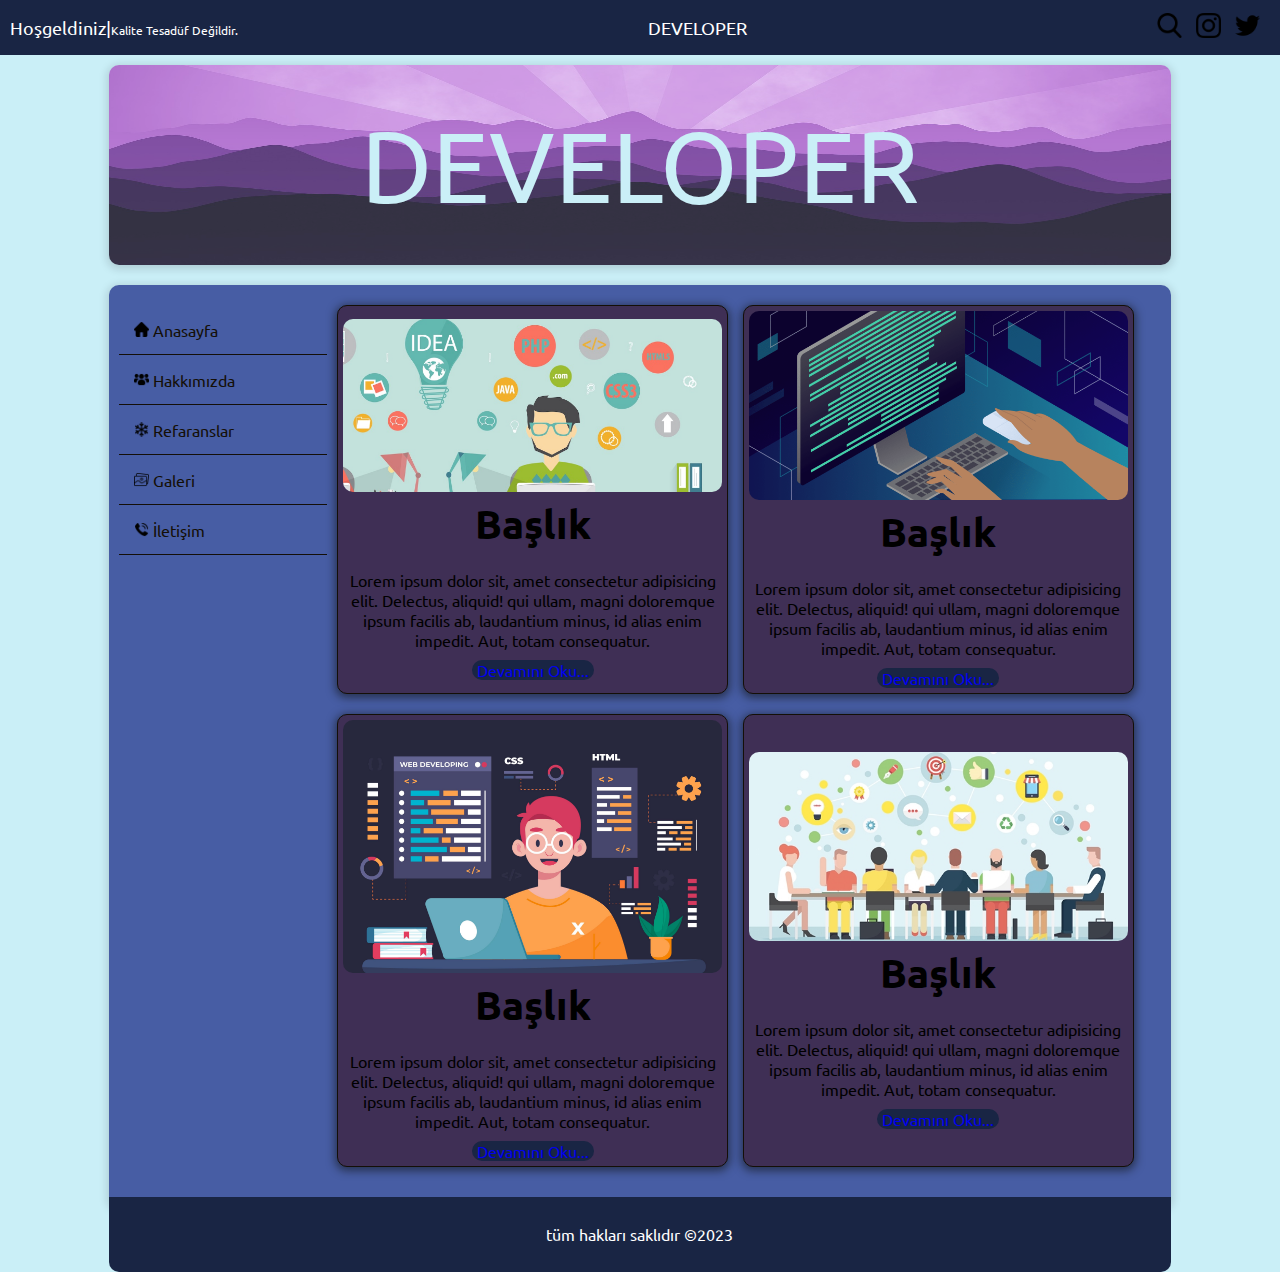
<file: index.html>
<!DOCTYPE html>
<html lang="en">

<head>
    <meta charset="UTF-8">
    <meta http-equiv="X-UA-Compatible" content="IE=edge">
    <meta name="viewport" content="width=device-width, initial-scale=1.0">
    <title>Anasayfa </title>
    <link rel="stylesheet" href="style.css">

</head>

<body>
    <div class="social"> <span class="ho">Hoşgeldiniz|<span class="ka">Kalite Tesadüf Değildir.</span>
        </span><span>DEVELOPER</span>

        <span class="icons">
            <img src="icons/search.png" alt="" class="search">
            <img src="icons/instagram.png" alt="" class="search">
            <img src="icons/twitter.png" alt="" class="search">
        </span>

    </div>
    <div class="container">
        <header>
            <img class="bannerresim" src="resim/banner.jpg" alt="">
            <div class="centered"> DEVELOPER</div>

        </header>
        <section>
            <nav>
                <ul>
                    <li> <a href="index.html"><img src="icons/home.png" alt=""> Anasayfa </a></li>
                    <li> <a href="hakkimizda.html"><img src="icons/group.png" alt=""> Hakkımızda</a></li>
                    <li> <a href="referanslar.html"><img src="icons/snowflake.png" alt=""> Refaranslar</a></li>
                    <li> <a href="galeri.html"><img src="icons/gallery.png" alt=""> Galeri</a> </li>
                    <li> <a href="iletişim.html"><img src="icons/phone.png" alt=""> İletişim</a></li>


                </ul>
            </nav>
            <main>
                <div class="icerik">
                    <img src="resim/developer.png" alt="" class="rsm">
                    <h5>Başlık</h5></br>
                    <p>Lorem ipsum dolor sit, amet consectetur adipisicing elit.
                        Delectus, aliquid! qui ullam, magni doloremque
                        ipsum facilis ab, laudantium minus,
                        id alias enim impedit. Aut, totam consequatur.</p>
                    <a href="#" class="btndevam">Devamını Oku...</a>
                </div>
                <div class="icerik">
                    <img src="resim/yazilim.png" alt="" class="rsm">
                    <h5>Başlık</h5></br>
                    <p>Lorem ipsum dolor sit, amet consectetur adipisicing elit.
                        Delectus, aliquid! qui ullam, magni doloremque
                        ipsum facilis ab, laudantium minus,
                        id alias enim impedit. Aut, totam consequatur.</p>
                    <a href="#" class="btndevam">Devamını Oku...</a>
                </div>
                <div class="icerik">
                    <img src="resim/software.jpg" alt="" class="rsm">
                    <h5>Başlık</h5></br>
                    <p>Lorem ipsum dolor sit, amet consectetur adipisicing elit.
                        Delectus, aliquid! qui ullam, magni doloremque
                        ipsum facilis ab, laudantium minus,
                        id alias enim impedit. Aut, totam consequatur.</p>
                    <a href="#" class="btndevam">Devamını Oku...</a>
                </div>
                <div class="icerik">
                    <img src="resim/toplantı.jpg" alt="" class="rsm">
                    <h5>Başlık</h5></br>
                    <p>Lorem ipsum dolor sit, amet consectetur adipisicing elit.
                        Delectus, aliquid! qui ullam, magni doloremque
                        ipsum facilis ab, laudantium minus,
                        id alias enim impedit. Aut, totam consequatur.</p>
                    <a href="#" class="btndevam">Devamını Oku...</a>
                </div>
            </main>

        </section>

        <footer>tüm hakları saklıdır &copy;2023</footer>

    </div>


</body>

</html>
</file>
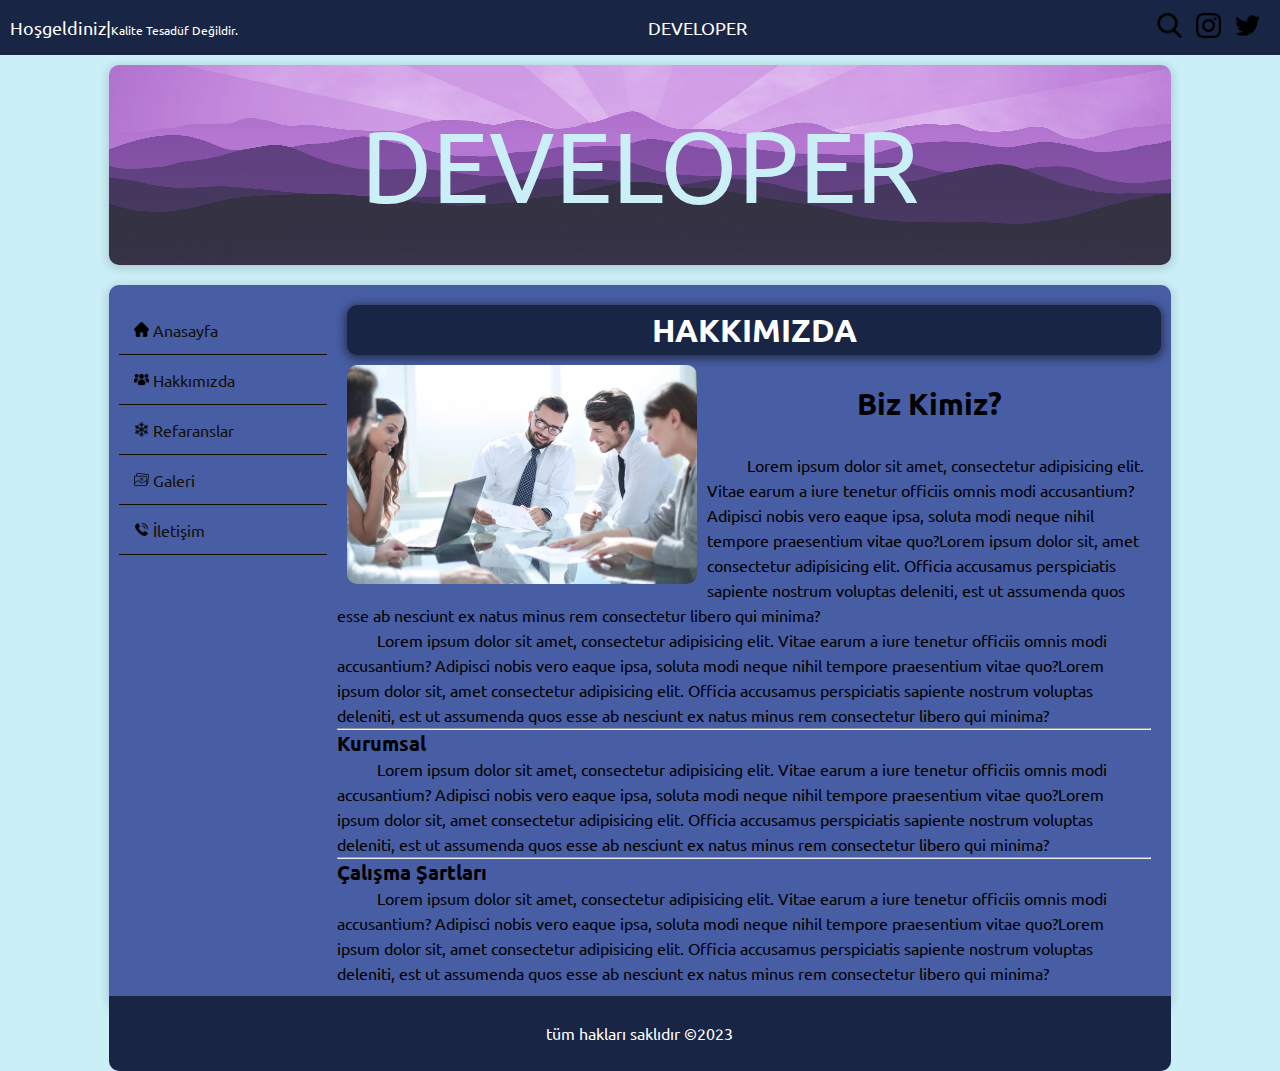
<file: hakkimizda.html>
<!DOCTYPE html>
<html lang="en">

<head>
    <meta charset="UTF-8">
    <meta http-equiv="X-UA-Compatible" content="IE=edge">
    <meta name="viewport" content="width=device-width, initial-scale=1.0">
    <title>Hakkımızda </title>
    <link rel="stylesheet" href="style2.css">

</head>

<body>
    <div class="social"> <span class="ho">Hoşgeldiniz|<span class="ka">Kalite Tesadüf Değildir.</span>
        </span><span>DEVELOPER</span>

        <span class="icons">
            <img src="icons/search.png" alt="" class="search">
            <img src="icons/instagram.png" alt="" class="search">
            <img src="icons/twitter.png" alt="" class="search">
        </span>

    </div>
    <div class="container">
        <header>
            <img class="bannerresim" src="resim/banner.jpg" alt="">
            <div class="centered"> DEVELOPER</div>

        </header>
        <section>
            <nav>
                <ul>
                    <li> <a href="index.html"><img src="icons/home.png" alt=""> Anasayfa </a></li>
                    <li> <a href="hakkimizda.html"><img src="icons/group.png" alt=""> Hakkımızda</a></li>
                    <li> <a href="referanslar.html"><img src="icons/snowflake.png" alt=""> Refaranslar</a></li>
                    <li> <a href="galeri.html"><img src="icons/gallery.png" alt=""> Galeri</a> </li>
                    <li> <a href="iletişim.html"><img src="icons/phone.png" alt=""> İletişim</a></li>


                </ul>
            </nav>
            <main>
                <h1>HAKKIMIZDA</h1>
                <img src="resim/toplanti.jpg" alt="" class="hakkimizdarsm">

                <h5>Biz Kimiz?</h5>
                <p class="hakkimizdayazi">Lorem ipsum dolor sit amet, consectetur adipisicing elit.
                    Vitae earum a iure tenetur officiis omnis modi accusantium? Adipisci nobis
                    vero eaque ipsa, soluta modi neque nihil tempore praesentium vitae quo?Lorem
                    ipsum dolor sit, amet consectetur adipisicing elit. Officia accusamus perspiciatis
                    sapiente nostrum voluptas deleniti, est ut assumenda quos esse ab nesciunt ex
                    natus minus rem consectetur libero qui minima?</p>
                <p class="hakkimizdayazi">Lorem ipsum dolor sit amet, consectetur adipisicing elit.
                    Vitae earum a iure tenetur officiis omnis modi accusantium? Adipisci nobis
                    vero eaque ipsa, soluta modi neque nihil tempore praesentium vitae quo?Lorem
                    ipsum dolor sit, amet consectetur adipisicing elit. Officia accusamus perspiciatis
                    sapiente nostrum voluptas deleniti, est ut assumenda quos esse ab nesciunt ex
                    natus minus rem consectetur libero qui minima?</p>
                <hr>
                <h3>Kurumsal</h3>
                <p class="hakkimizdayazi">Lorem ipsum dolor sit amet, consectetur adipisicing elit.
                    Vitae earum a iure tenetur officiis omnis modi accusantium? Adipisci nobis
                    vero eaque ipsa, soluta modi neque nihil tempore praesentium vitae quo?Lorem
                    ipsum dolor sit, amet consectetur adipisicing elit. Officia accusamus perspiciatis
                    sapiente nostrum voluptas deleniti, est ut assumenda quos esse ab nesciunt ex
                    natus minus rem consectetur libero qui minima?</p>
                <hr>
                <h3>Çalışma Şartları</h3>
                <p class="hakkimizdayazi">Lorem ipsum dolor sit amet, consectetur adipisicing elit.
                    Vitae earum a iure tenetur officiis omnis modi accusantium? Adipisci nobis
                    vero eaque ipsa, soluta modi neque nihil tempore praesentium vitae quo?Lorem
                    ipsum dolor sit, amet consectetur adipisicing elit. Officia accusamus perspiciatis
                    sapiente nostrum voluptas deleniti, est ut assumenda quos esse ab nesciunt ex
                    natus minus rem consectetur libero qui minima?</p>

            </main>

        </section>

        <footer>tüm hakları saklıdır &copy;2023</footer>

    </div>


</body>

</html>
</file>
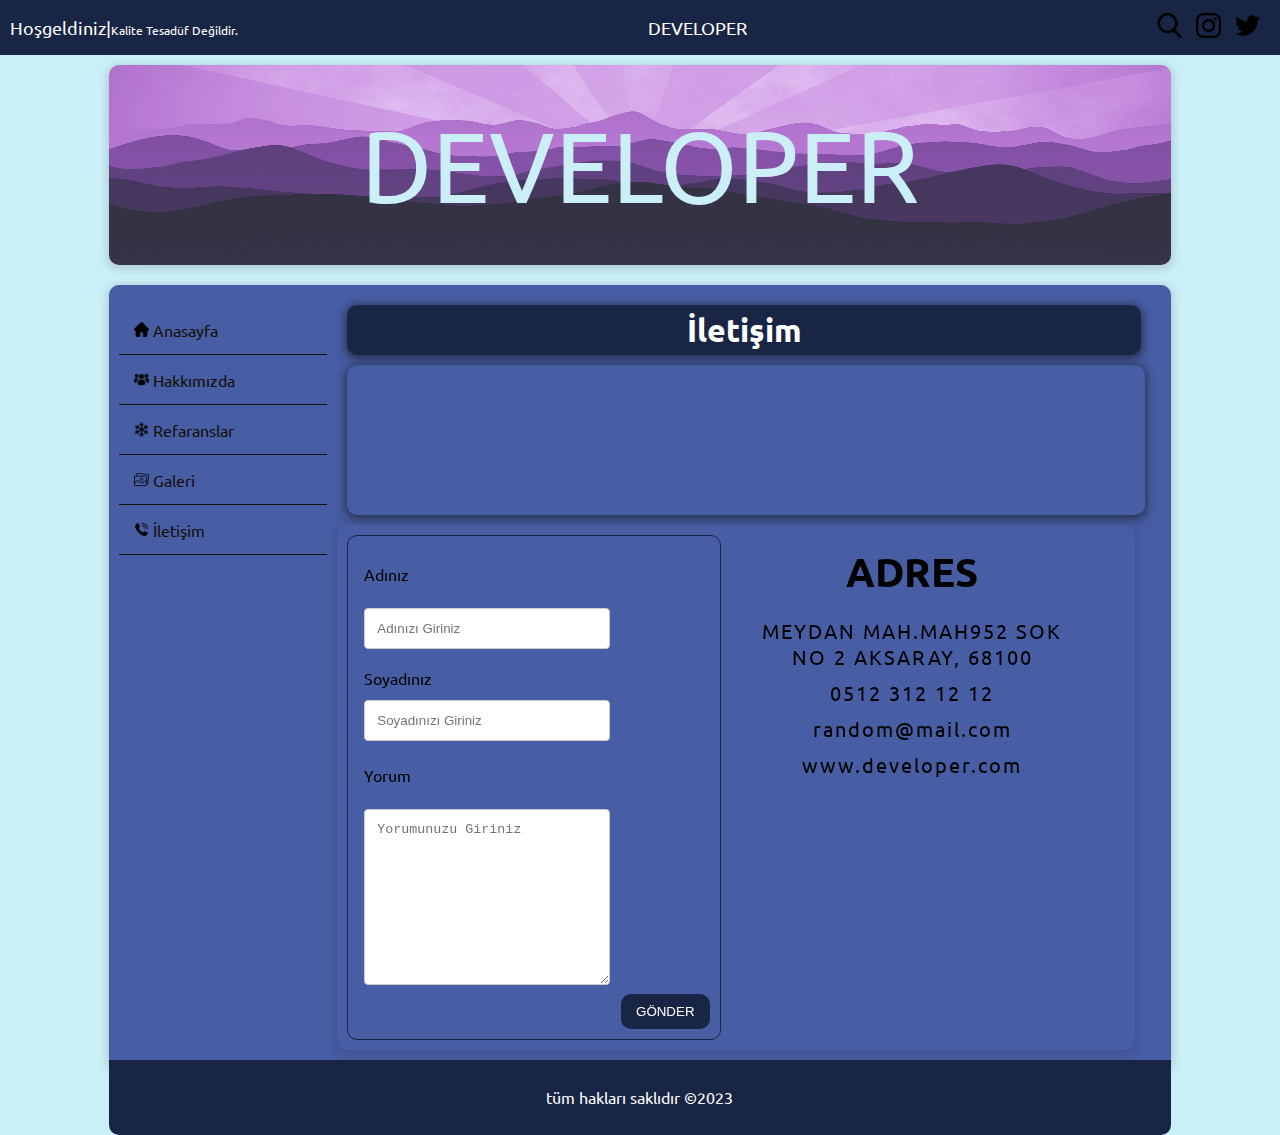
<file: iletişim.html>
<!DOCTYPE html>
<html lang="en">

<head>
    <meta charset="UTF-8">
    <meta http-equiv="X-UA-Compatible" content="IE=edge">
    <meta name="viewport" content="width=device-width, initial-scale=1.0">
    <title>İletişim </title>
    <link rel="stylesheet" href="style.css">

</head>

<body>
    <div class="social"> <span class="ho">Hoşgeldiniz|<span class="ka">Kalite Tesadüf Değildir.</span>
        </span><span>DEVELOPER</span>

        <span class="icons">
            <img src="icons/search.png" alt="" class="search">
            <img src="icons/instagram.png" alt="" class="search">
            <img src="icons/twitter.png" alt="" class="search">
        </span>

    </div>
    <div class="container">
        <header>
            <img class="bannerresim" src="resim/banner.jpg" alt="">
            <div class="centered"> DEVELOPER</div>

        </header>
        <section>
            <nav>
                <ul>
                    <li> <a href="index.html"><img src="icons/home.png" alt=""> Anasayfa </a></li>
                    <li> <a href="hakkimizda.html"><img src="icons/group.png" alt=""> Hakkımızda</a></li>
                    <li> <a href="referanslar.html"><img src="icons/snowflake.png" alt=""> Refaranslar</a></li>
                    <li> <a href="galeri.html"><img src="icons/gallery.png" alt=""> Galeri</a> </li>
                    <li> <a href="iletişim.html"><img src="icons/phone.png" alt=""> İletişim</a></li>


                </ul>
            </nav>
            <main>
                <h1>İletişim</h1>
                <iframe src="https://www.google.com/maps/embed?pb=!1m18!1m12!1m3!1d770871.9929195731!2d27.
                763671945104175!3d40.99858567184838!2m3!1f0!2f0!3f0!3m2!1i1024!2i768!4f13.1!3m3!1m2!1s0x14
                caa7040068086b%3A0xe1ccfe98bc01b0d0!2zxLBzdGFuYnVs!5e0!3m2!1str!2str!4v1672953208641!5m2!1str!2str"
                    width="" height="" style="border:0;" allowfullscreen="" loading="lazy"
                    referrerpolicy="no-referrer-when-downgrade">
                </iframe>
                <section class="section1">


                    <div class="form">
                        <div class="row">
                            <div class="col25">
                                <label for="">
                                    Adınız
                                </label>

                            </div>
                            <div class="col75"><input type="text" placeholder="Adınızı Giriniz"></div>

                        </div>
                        <div class="row">
                            <div class="col25">Soyadınız
                                <label for="">

                                </label>

                            </div>
                            <div class="col75"><input type="text" placeholder="Soyadınızı Giriniz"></div>

                        </div>
                        <div class="row">
                            <div class="col25">
                                <label for="">
                                    Yorum
                                </label>

                            </div>
                            <div class="col75"><textarea name="" id="" cols="30" rows="10"
                                    placeholder="Yorumunuzu Giriniz"></textarea></div>

                        </div>
                        <div class="row">
                            <input type="submit" value="GÖNDER">
                        </div>
                    </div>

                    <div class="adres">
                        <h2>ADRES</h2>
                        <span class="span1">MEYDAN MAH.MAH952 SOK NO 2 AKSARAY, 68100</span>
                        <span class="span1">0512 312 12 12</span>
                        <span class="span1">random@mail.com</span>
                        <span class="span1">www.developer.com</span>
                    </div>

                </section>

            </main>

        </section>

        <footer>tüm hakları saklıdır &copy;2023</footer>

    </div>


</body>

</html>
</file>
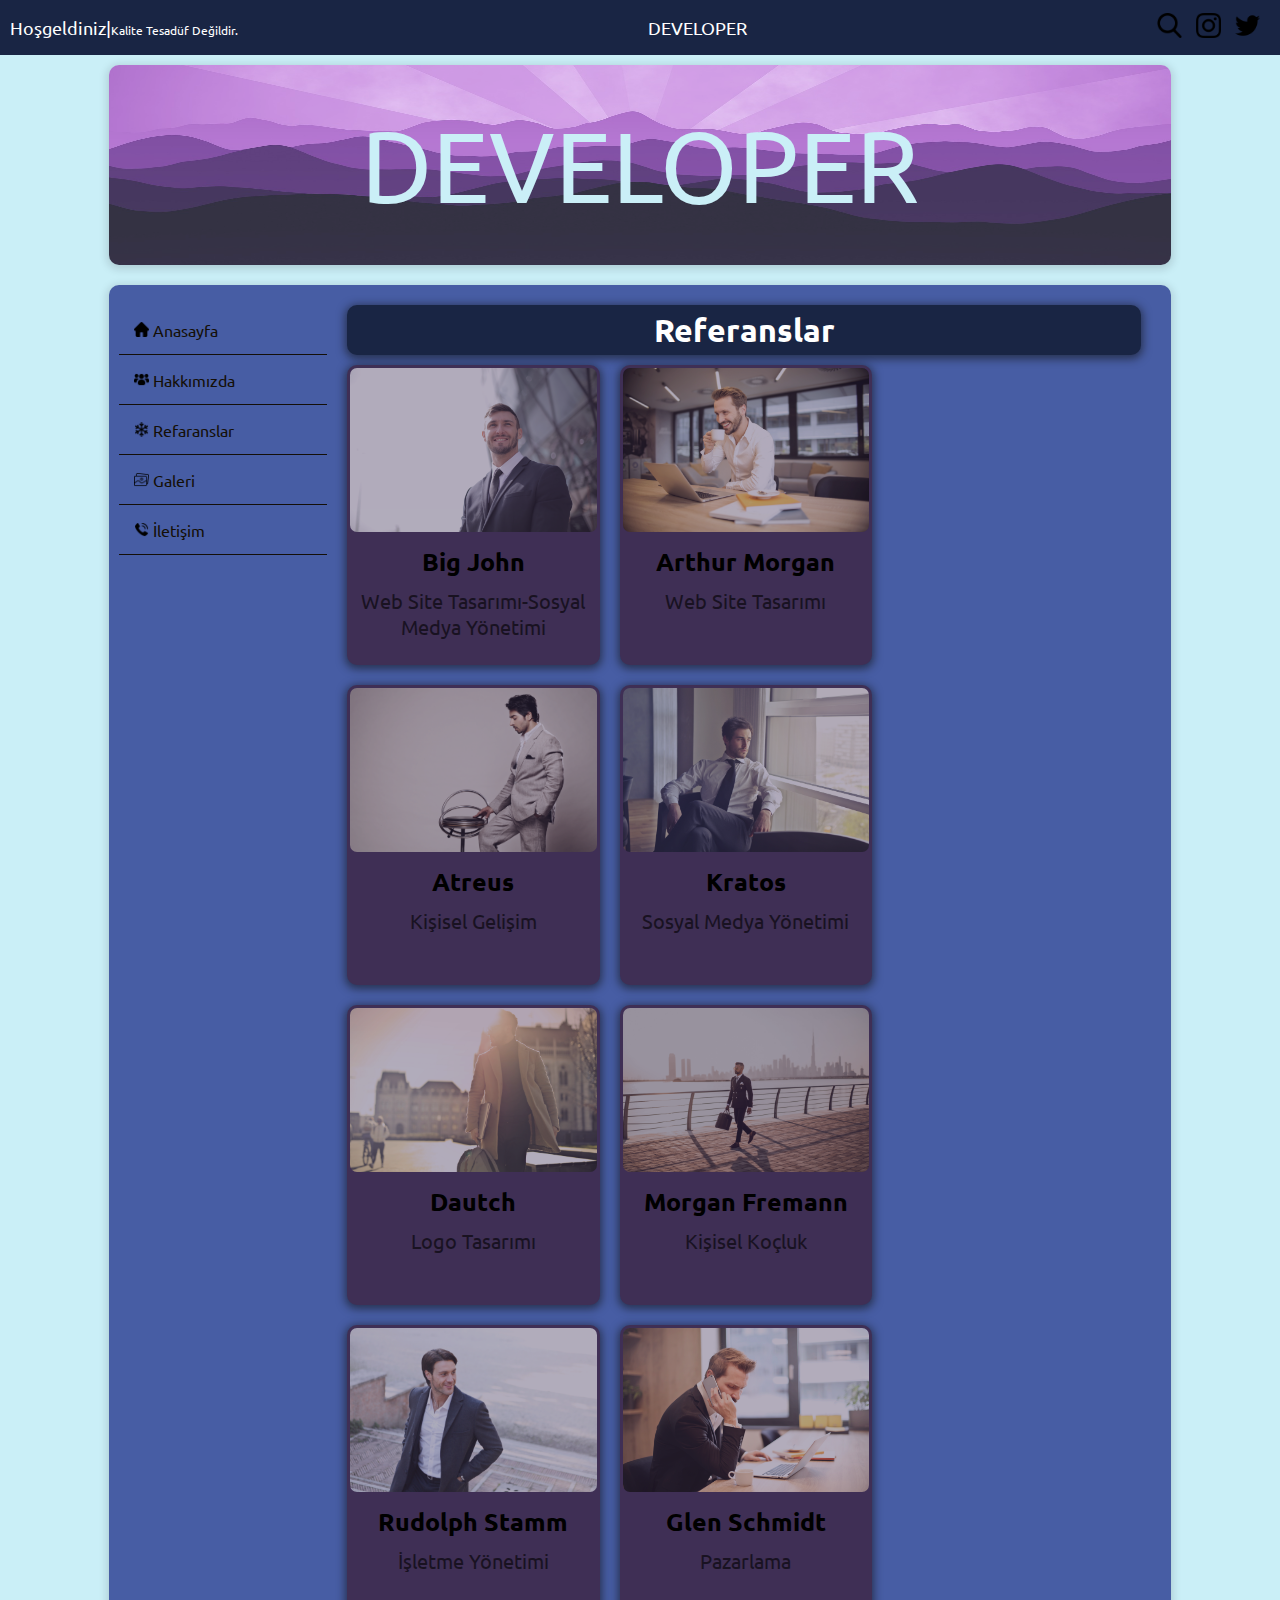
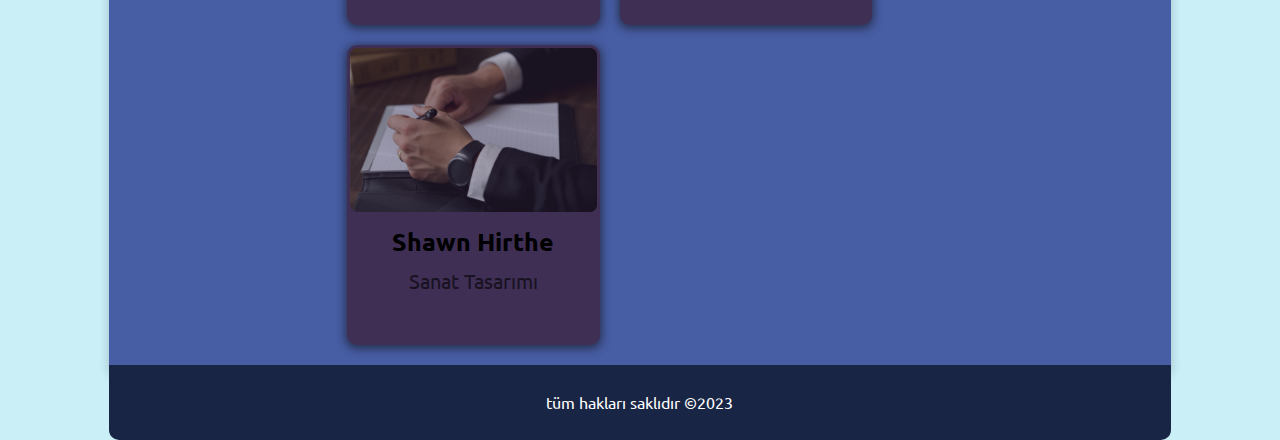
<file: referanslar.html>
<!DOCTYPE html>
<html lang="en">

<head>
    <meta charset="UTF-8">
    <meta http-equiv="X-UA-Compatible" content="IE=edge">
    <meta name="viewport" content="width=device-width, initial-scale=1.0">
    <title>Referanslar</title>
    <link rel="stylesheet" href="style.css">

</head>

<body>
    <div class="social"> <span class="ho">Hoşgeldiniz|<span class="ka">Kalite Tesadüf Değildir.</span>
        </span><span>DEVELOPER</span>

        <span class="icons">
            <img src="icons/search.png" alt="" class="search">
            <img src="icons/instagram.png" alt="" class="search">
            <img src="icons/twitter.png" alt="" class="search">
        </span>

    </div>
    <div class="container">
        <header>
            <img class="bannerresim" src="resim/banner.jpg" alt="">
            <div class="centered"> DEVELOPER</div>

        </header>
        <section>
            <nav>
                <ul>
                    <li> <a href="index.html"><img src="icons/home.png" alt=""> Anasayfa </a></li>
                    <li> <a href="hakkimizda.html"><img src="icons/group.png" alt=""> Hakkımızda</a></li>
                    <li> <a href="referanslar.html"><img src="icons/snowflake.png" alt=""> Refaranslar</a></li>
                    <li> <a href="galeri.html"><img src="icons/gallery.png" alt=""> Galeri</a> </li>
                    <li> <a href="iletişim.html"><img src="icons/phone.png" alt=""> İletişim</a></li>


                </ul>
            </nav>
            <main>
                <h1>Referanslar</h1>
                <div class="referanslar">
                    <img src="resim/rsm1.jpg" alt="" class="refresim">
                    <h5 class="refbaslik">Big John</h5>
                    <p>Web Site Tasarımı-Sosyal Medya Yönetimi</p>

                </div>
                <div class="referanslar">
                    <img src="resim/rsm2.jpg" alt="" class="refresim">
                    <h5 class="refbaslik">Arthur Morgan</h5>
                    <p>Web Site Tasarımı</p>

                </div>
                <div class="referanslar">
                    <img src="resim/rsm9.jpg" alt="" class="refresim">
                    <h5 class="refbaslik">Atreus</h5>
                    <p>Kişisel Gelişim</p>

                </div>
                <div class="referanslar">
                    <img src="resim/rsm3.jpg" alt="" class="refresim">
                    <h5 class="refbaslik">Kratos</h5>
                    <p>Sosyal Medya Yönetimi</p>

                </div>
                <div class="referanslar">
                    <img src="resim/rsm4.jpg" alt="" class="refresim">
                    <h5 class="refbaslik">Dautch </h5>
                    <p>Logo Tasarımı</p>

                </div>
                <div class="referanslar">
                    <img src="resim/rsm5.jpg" alt="" class="refresim">
                    <h5 class="refbaslik">Morgan Fremann</h5>
                    <p>Kişisel Koçluk</p>

                </div>
                <div class="referanslar">
                    <img src="resim/rsm6.jpg" alt="" class="refresim">
                    <h5 class="refbaslik">Rudolph Stamm</h5>
                    <p>İşletme Yönetimi</p>

                </div>
                <div class="referanslar">
                    <img src="resim/rsm7.jpg" alt="" class="refresim">
                    <h5 class="refbaslik">Glen Schmidt</h5>
                    <p>Pazarlama</p>

                </div>
                <div class="referanslar">
                    <img src="resim/rsm8.jpg" alt="" class="refresim">
                    <h5 class="refbaslik">Shawn Hirthe</h5>
                    <p>Sanat Tasarımı</p>

                </div>
            </main>

        </section>

        <footer>tüm hakları saklıdır &copy;2023</footer>

    </div>


</body>

</html>
</file>
<file: style.css>
@import url('https://fonts.googleapis.com/css2?family=Ubuntu:wght@300;400;500;700&display=swap');

.color1 {
    color: #140f07;
}

.color2 {
    color: #192544;
}

.color3 {
    color: #475da4;
}

.color4 {
    color: #819ffc;
}

.color5 {
    color: #caeff7;
}

* {
    margin: 0;
    padding: 0;
    box-sizing: border-box;
}

body {
    font-family: 'Ubuntu', sans-serif;
    background-color: #caeff7;
    transition: 0.5s;
}


.social {
    background-color: #192544;
    height: 55px;
    width: 100%;
    color: white;
    position: sticky;
    top: 0;
    z-index: 1;
    font-size: 18px;
    text-align: center;
    padding: 10px;
    display: flex;
    align-items: center;
    justify-content: space-between;

}

.search {
    height: 25px;
}



.icons img {
    margin-right: 10px;
    cursor: pointer;
}

.icons img :hover {
    opacity: 0.5;
}

.ka {
    font-size: 12px;
}

.container {
    width: 83%;
    margin: auto;
    height: auto;
}

header {
    width: 100%;
    height: 200px;
    position: relative;
    margin-bottom: 20px;
    box-shadow: 0 2px 8px 2px rgba(20, 23, 28, .15);
    border-radius: 10px;
    margin-top: 10px;

}

.bannerresim {
    width: 100%;
    height: 200px;
    border-radius: 10px;
    opacity: 0.8;

}

.centered {
    position: absolute;
    top: 50%;
    left: 50%;
    transform: translate(-50%, -50%);
    color: #caeff7;
    font-size: 100px;


}

section {
    width: 100%;
    height: auto;
    background-color: #475da4;
    border-radius: 10px;
    padding: 10px;
    box-shadow: 0 2px 8px 2px rgba(20, 23, 28, .15);
    overflow: auto;

}

section nav {
    width: 20%;
    float: left;
    margin-top: 10px;
    height: auto;
}

section nav ul {
    width: auto;
    height: 100%;
    margin: 0;
    padding: 0;

}

section nav ul li {
    list-style-type: none;
}

section nav ul li a {
    height: 50px;
    line-height: 50px;
    text-decoration: none;
    color: #140f07;
    border-bottom: 1px solid #140f07;
    padding-left: 15px;
    display: block;
    transition: 0.5s;

}

section nav ul li a:hover {
    color: #caeff7;
    background-color: #819ffc;
    transition: 0.5s;
    border-radius: 10px;
}

section nav ul li a img {
    height: 15px;

}

main {
    float: left;
    height: auto;
    width: 80%;
    padding: 10px;
    display: flex;
    flex-wrap: wrap;

}

.icerik {
    width: 48%;
    height: auto;

    margin-right: 15px;
    border: #140f07 solid 1px;
    border-radius: 10px;
    box-shadow: 0 2px 8px 2px rgba(20, 23, 28, .60);
    padding: 5px;
    align-items: center;
    justify-content: center;
    display: flex;
    flex-direction: column;
    margin-bottom: 20px;
    background-color: #3f2f55;
}

.rsm {
    width: 100%;
    border-radius: 10px;
    transition: 0.5s;

}

.rsm:hover {
    opacity: 0.6;
    transition: 0.5s;
}

.icerik h5 {
    margin-top: 5px;
    font-size: 40px;
}

.btndevam:link {
    display: block;
    text-decoration: none;

    height: 20px;
    margin-top: 10px;
    background-color: #192544;
    padding-left: 5px;
    padding-right: 5px;
    border-radius: 10px;
    padding-bottom: 10px;
    transition: 0.5s;
}

.icerik p {
    text-align: center;

}

.btndevam:hover {
    opacity: 0.6;
    transition: 0.5s;
}

footer {
    width: 100%;
    height: 75px;
    background-color: #192544;
    color: white;
    line-height: 75px;
    text-align: center;
    margin-top: -10px;
    border-bottom-right-radius: 10px;
    border-bottom-left-radius: 10px;
}

h1 {
    text-align: center;
    background-color: #192544;
    color: white;
    height: 50px;
    line-height: 50px;
    margin: 0 10px;
    border-radius: 10px;
    box-shadow: 0 2px 8px 2px rgba(20, 23, 28, .60);
    width: 100%;
}

.referanslar {
    width: 31%;
    height: 300px;
    background-color: #3f2f55;
    float: left;
    margin: 10px;
    border-radius: 10px;
    box-shadow: 0 2px 8px 2px rgba(20, 23, 28, .60);
}

.refresim {
    width: 100%;
    border-radius: 10px;
    padding: 3px;
    opacity: 0.6;
    transition: 0.5s;
}

.refresim:hover {
    opacity: 1;
    transition: 0.5s;
}

.refbaslik {
    font-size: 25px;
    margin: 7px;
    margin-bottom: 10px;
    text-align: center;
}

.referanslar p {
    font-size: 20px;
    opacity: 0.6;
    text-align: center;
}

.galerirsm {
    width: 22%;
    height: auto;
    border-radius: 5px;
    opacity: 0.8;
    box-shadow: 0 2px 8px 2px rgba(20, 23, 28, .60);
    margin: 10px;
    transition: 0.5s;
    object-fit: cover;
}

.galerirsm:hover {
    opacity: 1;
    transition: 0.5s;
    border: 2px #192544 solid;
    cursor: pointer;
    object-fit: cover;
}

iframe {
    width: 98%;
    height: auto;
    border-radius: 10px;
    margin-top: 10px;
    box-shadow: 0 2px 8px 2px rgba(20, 23, 28, .60);
    margin-left: 10px;
}

.section1 {
    width: 98%;
    height: auto;
    margin-top: 10px;
    padding: 10px;

}

.form {
    width: 48%;
    height: auto;
    float: left;
    padding: 10px;
    margin-right: 5px;
    display: block;
    border: 1px solid #192544;
    border-radius: 10px;
}

.col25 {
    width: 24%;
    float: left;
    margin: 6px;

}

.col75 {
    width: 70%;
    float: left;
    margin: 6px;

}

label {
    padding: 12px 12px 12px 0;
    display: inline-block;
}

input[ type=text],
textarea {
    width: 100%;
    padding: 12px;
    border: 1px solid #ccc;
    border-radius: 4px;
}

.row::after {
    content: "";
    clear: both;
    display: block;

}

input[type=submit] {
    background-color: #192544;
    color: white;
    padding: 10px 15px;
    border-radius: 10px;
    border: none;
    text-align: center;
    float: right;
}

.adres {
    width: 48%;
    height: auto;
    float: left;
    padding: 10px;

    display: block;
    border-radius: 10px;
}

h2 {

    text-align: center;
    font-size: 40px;
    margin-bottom: 20px;
}

.span1 {
    display: block;
    margin: 10px;
    letter-spacing: 2px;
    text-align: center;
    font-size: 20px;

}
</file>
<file: style2.css>
@import url('https://fonts.googleapis.com/css2?family=Ubuntu:wght@300;400;500;700&display=swap');

.color1 {
    color: #140f07;
}

.color2 {
    color: #192544;
}

.color3 {
    color: #475da4;
}

.color4 {
    color: #819ffc;
}

.color5 {
    color: #caeff7;
}

* {
    margin: 0;
    padding: 0;
    box-sizing: border-box;
}

body {
    font-family: 'Ubuntu', sans-serif;
    background-color: #caeff7;
    transition: 0.5s;
}


.social {
    background-color: #192544;
    height: 55px;
    width: 100%;
    color: white;
    position: sticky;
    top: 0;
    z-index: 1;
    font-size: 18px;
    text-align: center;
    padding: 10px;
    display: flex;
    align-items: center;
    justify-content: space-between;

}

.search {
    height: 25px;
}



.icons img {
    margin-right: 10px;
    cursor: pointer;
}

.icons img :hover {
    opacity: 0.5;
}

.ka {
    font-size: 12px;
}

.container {
    width: 83%;
    margin: auto;
    height: auto;
}

header {
    width: 100%;
    height: 200px;
    position: relative;
    margin-bottom: 20px;
    box-shadow: 0 2px 8px 2px rgba(20, 23, 28, .15);
    border-radius: 10px;
    margin-top: 10px;

}

.bannerresim {
    width: 100%;
    height: 200px;
    border-radius: 10px;
    opacity: 0.8;

}

.centered {
    position: absolute;
    top: 50%;
    left: 50%;
    transform: translate(-50%, -50%);
    color: #caeff7;
    font-size: 100px;


}

section {
    width: 100%;
    height: auto;
    background-color: #475da4;
    border-radius: 10px;
    padding: 10px;
    box-shadow: 0 2px 8px 2px rgba(20, 23, 28, .15);
    overflow: auto;

}

section nav {
    width: 20%;
    float: left;
    margin-top: 10px;
    height: auto;
}

section nav ul {
    width: auto;
    height: 100%;
    margin: 0;
    padding: 0;

}

section nav ul li {
    list-style-type: none;
}

section nav ul li a {
    height: 50px;
    line-height: 50px;
    text-decoration: none;
    color: #140f07;
    border-bottom: 1px solid #140f07;
    padding-left: 15px;
    display: block;
    transition: 0.5s;

}

section nav ul li a:hover {
    color: #caeff7;
    background-color: #819ffc;
    transition: 0.5s;
    border-radius: 10px;
}

section nav ul li a img {
    height: 15px;

}

main {
    float: left;
    height: auto;
    width: 80%;
    padding: 10px;

}

.icerik {
    width: 48%;
    height: auto;

    margin-right: 15px;
    border: #140f07 solid 1px;
    border-radius: 10px;
    box-shadow: 0 2px 8px 2px rgba(20, 23, 28, .60);
    padding: 5px;
    align-items: center;
    justify-content: center;
    display: flex;
    flex-direction: column;
    margin-bottom: 20px;

}

.rsm {
    width: 100%;
    border-radius: 10px;
    transition: 0.5s;

}

.rsm:hover {
    opacity: 0.6;
    transition: 0.5s;
}

.icerik h5 {
    margin-top: 5px;
    font-size: 40px;
}

.btndevam:link {
    display: block;
    text-decoration: none;
    color: purple;
    height: 20px;
    margin-top: 10px;
    background-color: #192544;
    padding-left: 5px;
    padding-right: 5px;
    border-radius: 10px;
    padding-bottom: 10px;
    transition: 0.5s;
}

.icerik p {
    text-align: center;
}

.btndevam:hover {
    opacity: 0.6;
    transition: 0.5s;
}

footer {
    width: 100%;
    height: 75px;
    background-color: #192544;
    color: white;
    line-height: 75px;
    text-align: center;
    margin-top: -10px;
    border-bottom-right-radius: 10px;
    border-bottom-left-radius: 10px;
}

h1 {
    text-align: center;
    background-color: #192544;
    color: white;
    height: 50px;
    line-height: 50px;
    margin: 0 10px;
    border-radius: 10px;
    box-shadow: 0 2px 8px 2px rgba(20, 23, 28, .60);
    width: 100%;
}

.hakkimizdarsm {
    width: 350px;

    float: left;
    border-radius: 10px;
    margin: 10px;

}

.hakkimizdayazi {
    line-height: 25px;
    text-indent: 40px;

}

main h5 {
    font-size: 30px;
    margin-top: 30px;
    margin-bottom: 30px;
    text-align: center;
}

main h3 {
    font-size: 20px;
}
</file>
